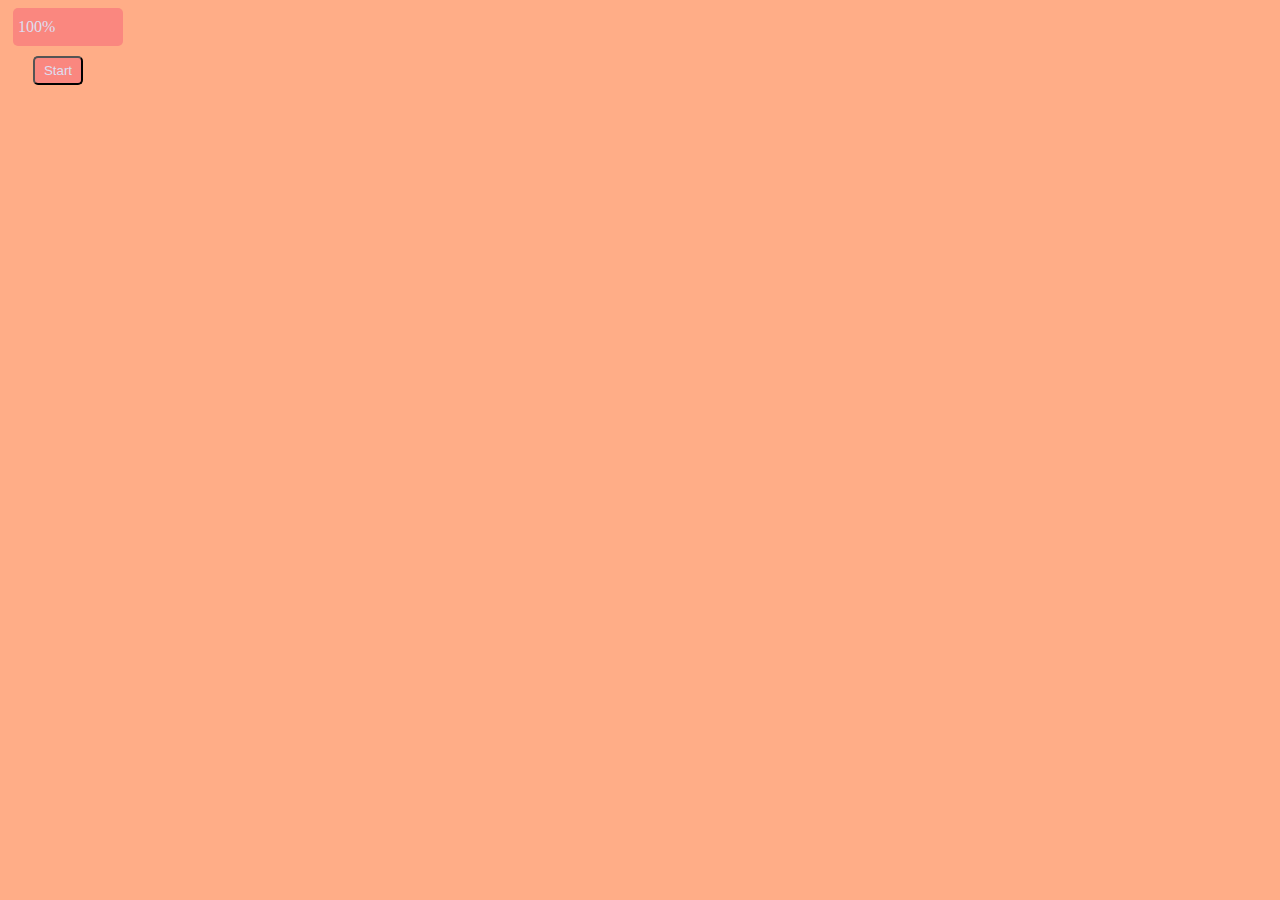
<file: Übung lev1_2/index.html>
<!DOCTYPE html>
<html lang="en">
<head>
    <meta charset="UTF-8">
    <meta name="viewport" content="width=device-width, initial-scale=1.0">
    <title>Document</title>
    <style>
        body {
    background-color: #ffad87
	}


	.zeit {
  	background-color: #fa877f;
  	width: 100px;
  	margin: 5px;
  	color: #dedef0;
  	border-radius: 5px;
  	padding: 10px 5px
	}

	button {
  	background-color: #fa877f;
  	color: #dedef0;
  	padding: 5px;
  	width: 50px;
  	margin: 5px 25px;
  	border-radius: 5px;
	}

    </style>
</head>
<body>
    <div class="style">
        <div id="countdown" class="zeit">100%</div>
        <button id="btn" onclick="startCountdown()">Start</button>
    </div>
    
    <script src="./main.js"></script>
</body>
</html>
</file>
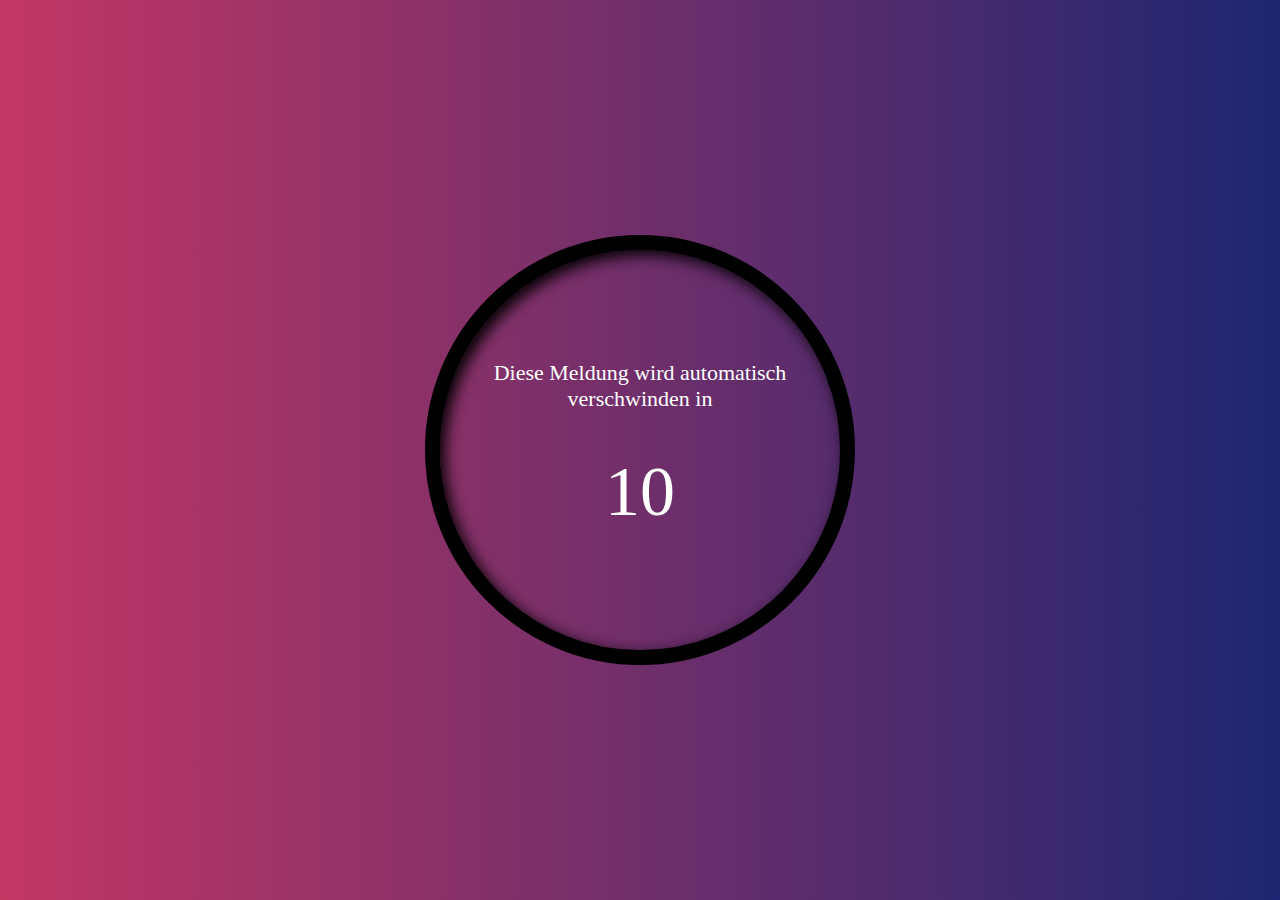
<file: Übung lev2_1/index.html>
<!DOCTYPE html>
<html lang="en">
<head>
    <meta charset="UTF-8">
    <meta name="viewport" content="width=device-width, initial-scale=1.0">
    <title>Document</title>
    <link rel="stylesheet" href="./style.css">
</head>
<body>
    <div class="message">
	<p>Diese Meldung wird automatisch verschwinden in </p>
	<div id="count">10</div>
    </div>

    <script src="./main.js"></script>
</body>
</html>
</file>
<file: Übung lev2_1/style.css>
html {
    height: 100%
  }

body {
    margin: 0;
    padding: 0;
    background: linear-gradient(to right, #c33764, #1d2671);
    height: 100%;
    overflow: hidden;
}

.message {
    font-family: Geneva;
    position: absolute;
    top: 50%;
    left: 50%;
    transform: translate(-50%, -50%);
    width: 400px;
    height: 400px;
    border: 15px solid #000;
    border-radius: 50%;
    box-shadow: 5px 5px 15px #000 inset;
    text-align: center;
    transition: all 0.5s ease;
  }

p {
    color: #fff;
    font-size: 22px;
    width: 85%;
    margin: 110px auto 40px;
  }

#count {
    color: #fff;
    font-size: 70px;
  }
</file>
